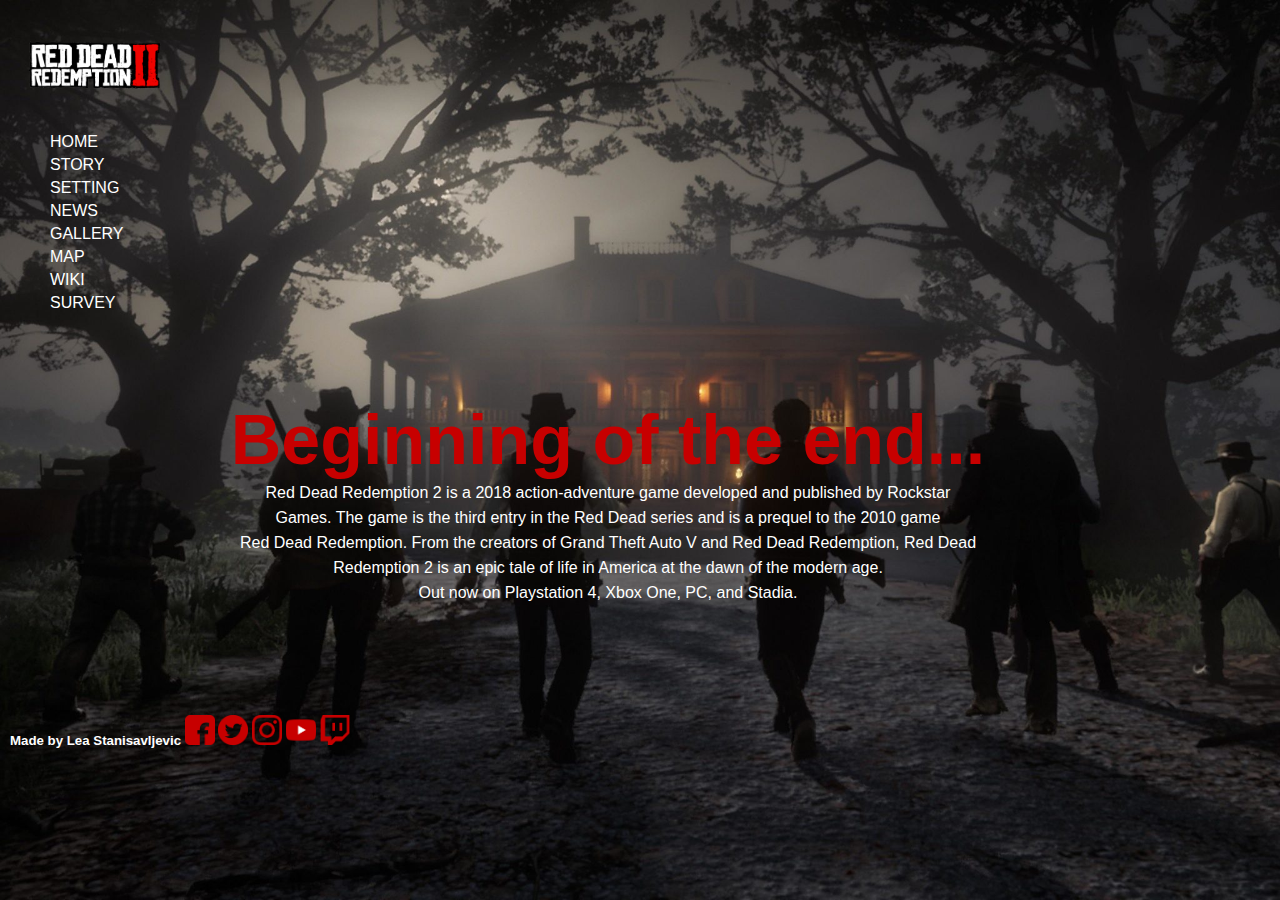
<file: index.html>
<!DOCTYPE html>
<html lang="en">
<head>
    <meta charset="UTF-8">
    <meta http-equiv="X-UA-Compatible" content="IE=edge">
    <meta name="viewport" content="width=device-width, initial-scale=1.0">
    <title>Red Dead Redemption 2 (index)</title>
    <link rel="stylesheet" href="style.css">
    <link rel="icon" type="image/x-icon" href="round-logo.png">
</head>
<body>
    <nav class="sidebar">
        <img src="long-logo.png" class="logo">

    <div class="navbar">
           <ul>
                <li> <a href="index.html"> Home </a> </li>
                <li> <a href="story.html"> Story </a> </li>
                <li> <a href="setting.html"> Setting </a> </li>
                <li> <a href="news.html"> News </a> </li>
                <li> <a href="gallery.html"> Gallery </a> </li>
                <li> <a href="https://rdr2map.com/"> Map </a> </li>
                <li> <a href="https://reddead.fandom.com/wiki/Red_Dead_Redemption_2#:~:text=Red%20Dead%20Redemption%202%20%28stylized%20as%20Red%20Dead,One%20and%20on%20November%205th%2C%202019%20for%20PC."> Wiki </a> </li>
                <li> <a href="survey.html"> Survey </a> </li>
        </ul>
    </nav>
    </div>

      <div class="content">
        <h2>
            Beginning of the end...
        </h2>
    
        <p>
            Red Dead Redemption 2 is a 2018 action-adventure game developed and published by Rockstar <br>
            Games. The game is the third entry in the Red Dead series and is a prequel to the 2010 game <br>
            Red Dead Redemption. From the creators of Grand Theft Auto V and Red Dead Redemption, Red Dead <br>
            Redemption 2 is an epic tale of life in America at the dawn of the modern age. <br>
            Out now on Playstation 4, Xbox One, PC, and Stadia.
        </p>

      </div>
</body>
<footer>
    <h5>
        Made by Lea Stanisavljevic
        <a href="https://www.facebook.com/rockstargames">
          <img src="facebook.png" class="social"></a>
  
        <a href="https://twitter.com/rockstargames">
          <img src="twitter.png" class="social"></a>
  
        <a href="https://www.instagram.com/rockstargames/">
          <img src="instagram.png" class="social"></a>
  
        <a href="https://www.youtube.com/rockstargames">
          <img src="youtube.png" class="social"></a>
  
        <a href="https://www.twitch.tv/rockstargames">
          <img src="twitch.png" class="social"></a>
          
    </h5>
  </footer>
</html>
</file>
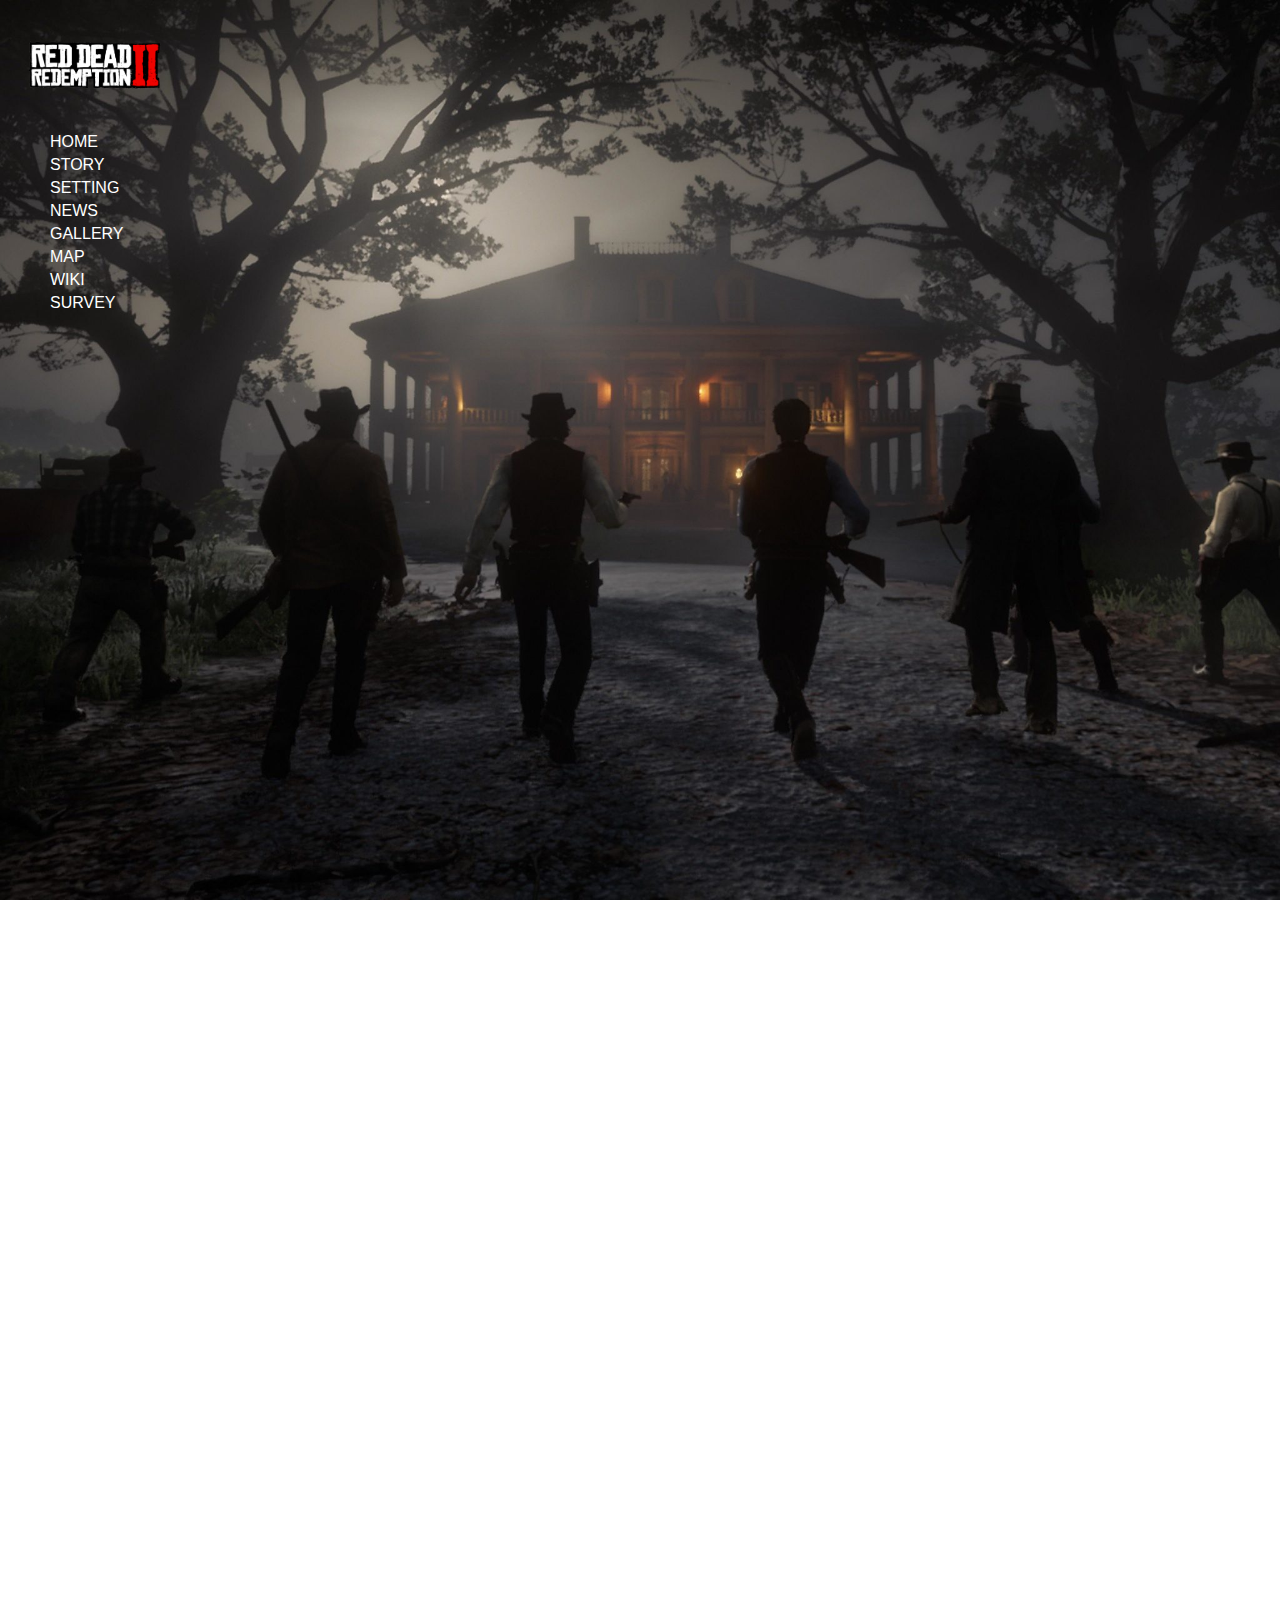
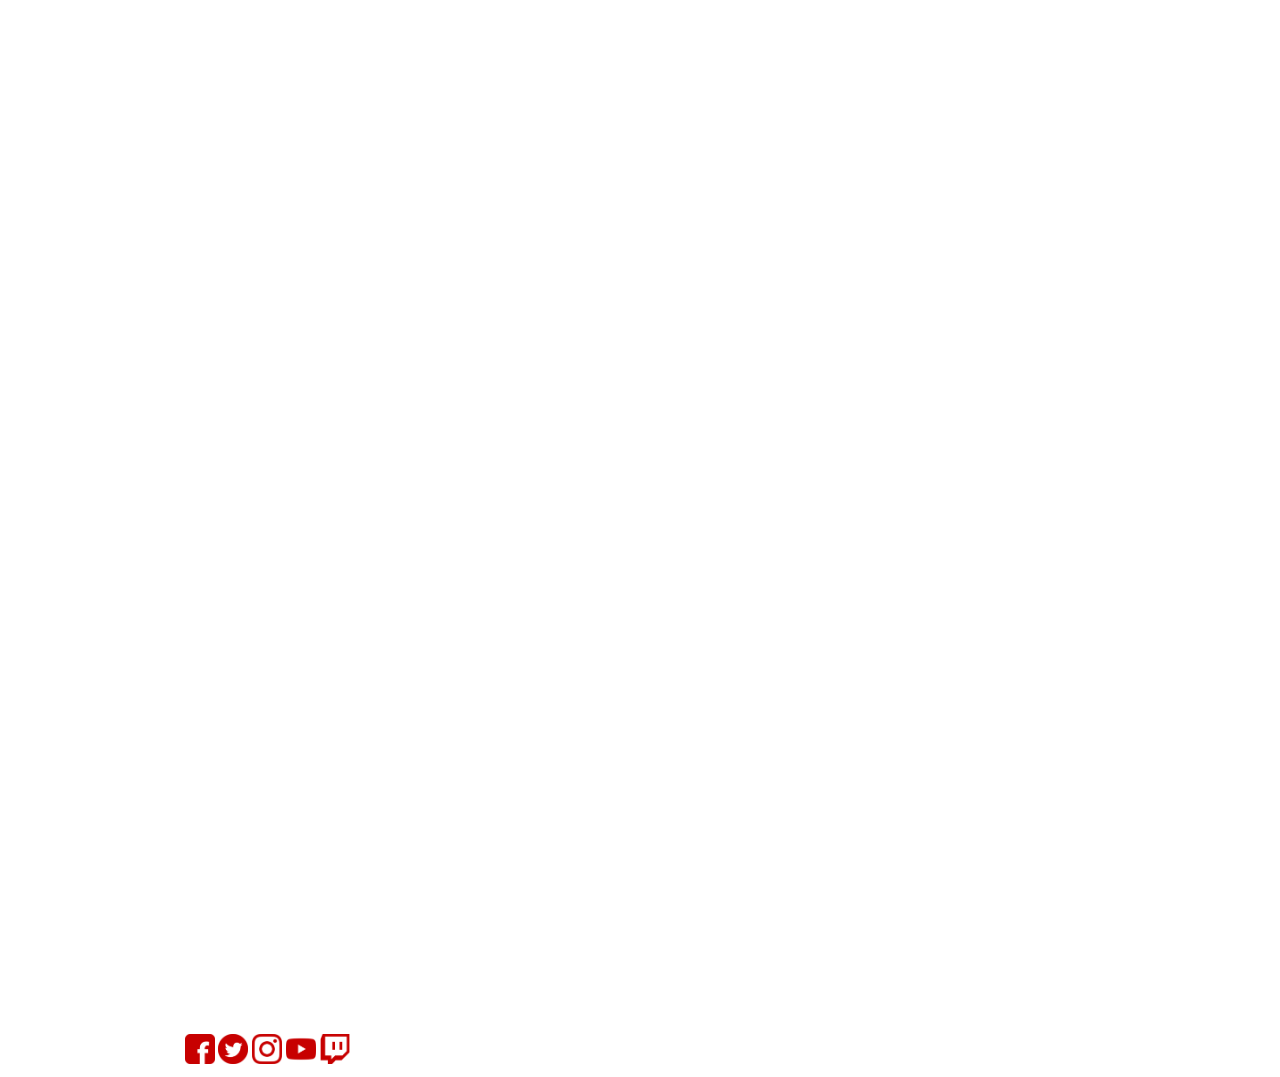
<file: gallery.html>
<!DOCTYPE html>
<html lang="en">
<head>
    <meta charset="UTF-8">
    <meta http-equiv="X-UA-Compatible" content="IE=edge">
    <meta name="viewport" content="width=device-width, initial-scale=1.0">
    <title>Red Dead Redemption 2 (gallery)</title>
    <link rel="stylesheet" href="style.css">
    <link rel="icon" type="image/x-icon" href="round-logo.png">
</head>
<body>
    <nav class="sidebar">
        <img src="long-logo.png" class="logo">

    <div class="navbar">
           <ul>
                <li> <a href="index.html"> Home </a> </li>
                <li> <a href="story.html"> Story </a> </li>
                <li> <a href="setting.html"> Setting </a> </li>
                <li> <a href="news.html"> News </a> </li>
                <li> <a href="gallery.html"> Gallery </a> </li>
                <li> <a href="https://rdr2map.com/"> Map </a> </li>
                <li> <a href="https://reddead.fandom.com/wiki/Red_Dead_Redemption_2#:~:text=Red%20Dead%20Redemption%202%20%28stylized%20as%20Red%20Dead,One%20and%20on%20November%205th%2C%202019%20for%20PC."> Wiki </a> </li>
                <li> <a href="survey.html"> Survey </a> </li>
        </ul>
    </nav>
    </div>

    <div class="content3">
        <iframe width="500" height="350" src="https://www.youtube.com/embed/gmA6MrX81z4?list=PL-r1a4Mhgtx9Z50gWmiVh0DbndENgo0eP" title="YouTube video player" frameborder="0" allow="accelerometer; autoplay; clipboard-write; encrypted-media; gyroscope; picture-in-picture" allowfullscreen></iframe>

        <iframe width="500" height="350" src="https://www.youtube.com/embed/F63h3v9QV7w?list=PL-r1a4Mhgtx9Z50gWmiVh0DbndENgo0eP" title="YouTube video player" frameborder="0" allow="accelerometer; autoplay; clipboard-write; encrypted-media; gyroscope; picture-in-picture" allowfullscreen></iframe>

        <iframe width="500" height="350" src="https://www.youtube.com/embed/eaW0tYpxyp0?list=PL-r1a4Mhgtx9Z50gWmiVh0DbndENgo0eP" title="YouTube video player" frameborder="0" allow="accelerometer; autoplay; clipboard-write; encrypted-media; gyroscope; picture-in-picture" allowfullscreen></iframe>

        <iframe width="500" height="350" src="https://www.youtube.com/embed/Dw_oH5oiUSE?list=PL-r1a4Mhgtx9Z50gWmiVh0DbndENgo0eP" title="YouTube video player" frameborder="0" allow="accelerometer; autoplay; clipboard-write; encrypted-media; gyroscope; picture-in-picture" allowfullscreen></iframe>

        <iframe width="500" height="350" src="https://www.youtube.com/embed/lb-tlY6ytk8?list=PL-r1a4Mhgtx9Z50gWmiVh0DbndENgo0eP" title="YouTube video player" frameborder="0" allow="accelerometer; autoplay; clipboard-write; encrypted-media; gyroscope; picture-in-picture" allowfullscreen></iframe>

        <iframe width="500" height="350" src="https://www.youtube.com/embed/HVRzx17WHVk?list=PL-r1a4Mhgtx9Z50gWmiVh0DbndENgo0eP" title="YouTube video player" frameborder="0" allow="accelerometer; autoplay; clipboard-write; encrypted-media; gyroscope; picture-in-picture" allowfullscreen></iframe>
    </div>

</body>
<footer>
    <h5>
        Made by Lea Stanisavljevic
        <a href="https://www.facebook.com/rockstargames">
          <img src="facebook.png" class="social"></a>
  
        <a href="https://twitter.com/rockstargames">
          <img src="twitter.png" class="social"></a>
  
        <a href="https://www.instagram.com/rockstargames/">
          <img src="instagram.png" class="social"></a>
  
        <a href="https://www.youtube.com/rockstargames">
          <img src="youtube.png" class="social"></a>
  
        <a href="https://www.twitch.tv/rockstargames">
          <img src="twitch.png" class="social"></a>
          
    </h5>
  </footer>
</html>
</file>
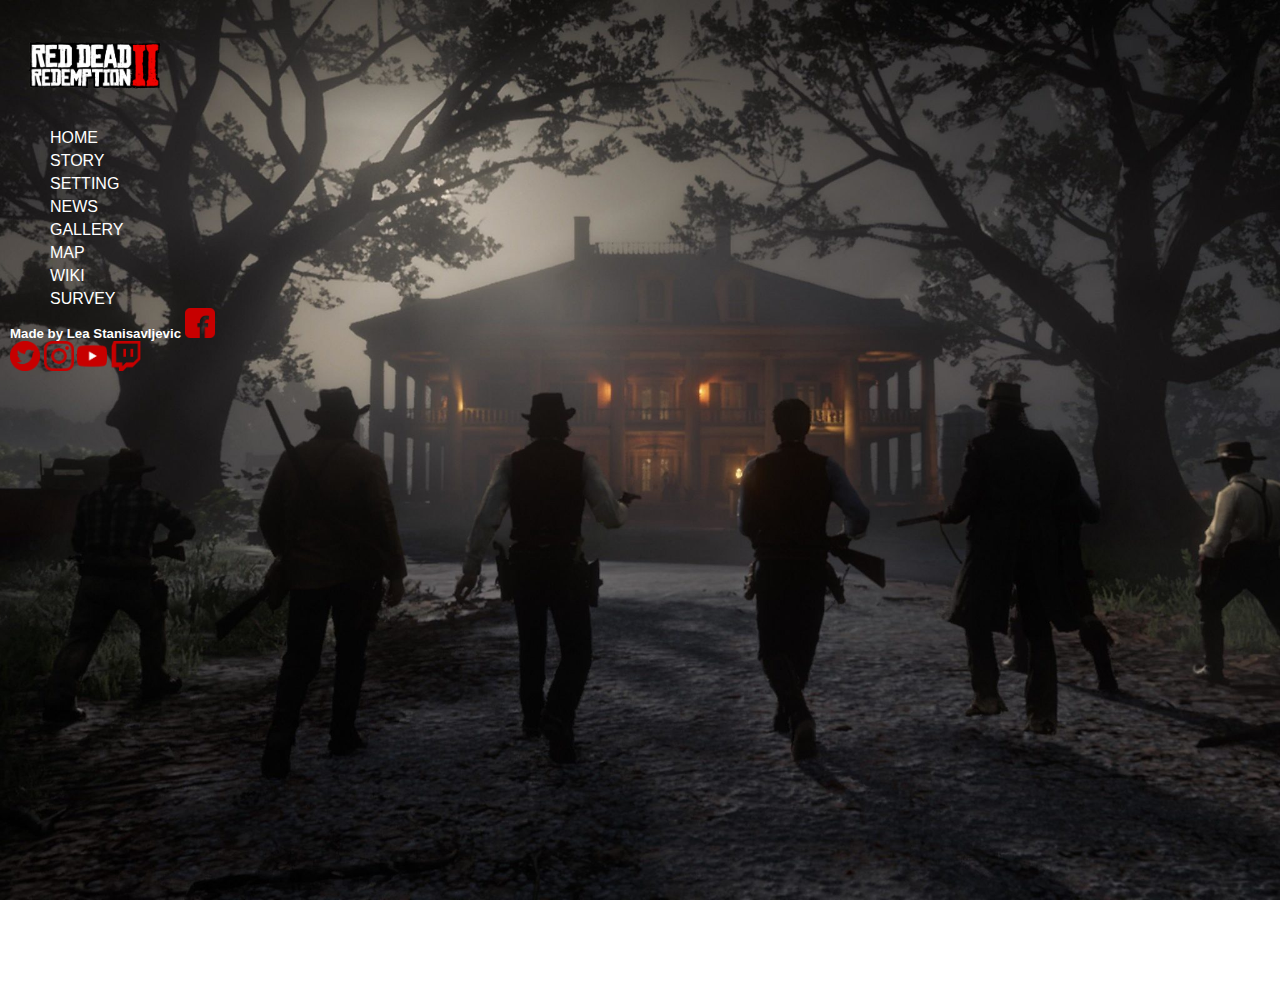
<file: map.html>
<html>
<!DOCTYPE html>
<html lang="en">
<head>
    <meta charset="UTF-8">
    <meta http-equiv="X-UA-Compatible" content="IE=edge">
    <meta name="viewport" content="width=device-width, initial-scale=1.0">
    <title>Red Dead Redemption 2 (map)</title>
    <link rel="stylesheet" href="style.css">
    <link rel="icon" type="image/x-icon" href="round-logo.png">
</head>
<body>
    <img src="long-logo.png" class="logo">

    <div class="sidebar">
        <div class="navbar">
           
            <ul>
                <li> <a href="index.html"> Home </a> </li>
                <li> <a href="story.html"> Story </a> </li>
                <li> <a href="setting.html"> Setting </a> </li>
                <li> <a href="news.html"> News </a> </li>
                <li> <a href="gallery.html"> Gallery </a> </li>
                <li> <a href="https://rdr2map.com/"> Map </a> </li>
                <li> <a href="https://reddead.fandom.com/wiki/Red_Dead_Redemption_2#:~:text=Red%20Dead%20Redemption%202%20%28stylized%20as%20Red%20Dead,One%20and%20on%20November%205th%2C%202019%20for%20PC."> Wiki </a> </li>
                <li> <a href="survey.html"> Survey </a> </li>
        </ul>

      </div>
</body>
<footer>
    <h5>
        Made by Lea Stanisavljevic
        <a href="https://www.facebook.com/rockstargames">
          <img src="facebook.png" class="social"></a>
  
        <a href="https://twitter.com/rockstargames">
          <img src="twitter.png" class="social"></a>
  
        <a href="https://www.instagram.com/rockstargames/">
          <img src="instagram.png" class="social"></a>
  
        <a href="https://www.youtube.com/rockstargames">
          <img src="youtube.png" class="social"></a>
  
        <a href="https://www.twitch.tv/rockstargames">
          <img src="twitch.png" class="social"></a>
          
    </h5>
  </footer>
</html>
</file>
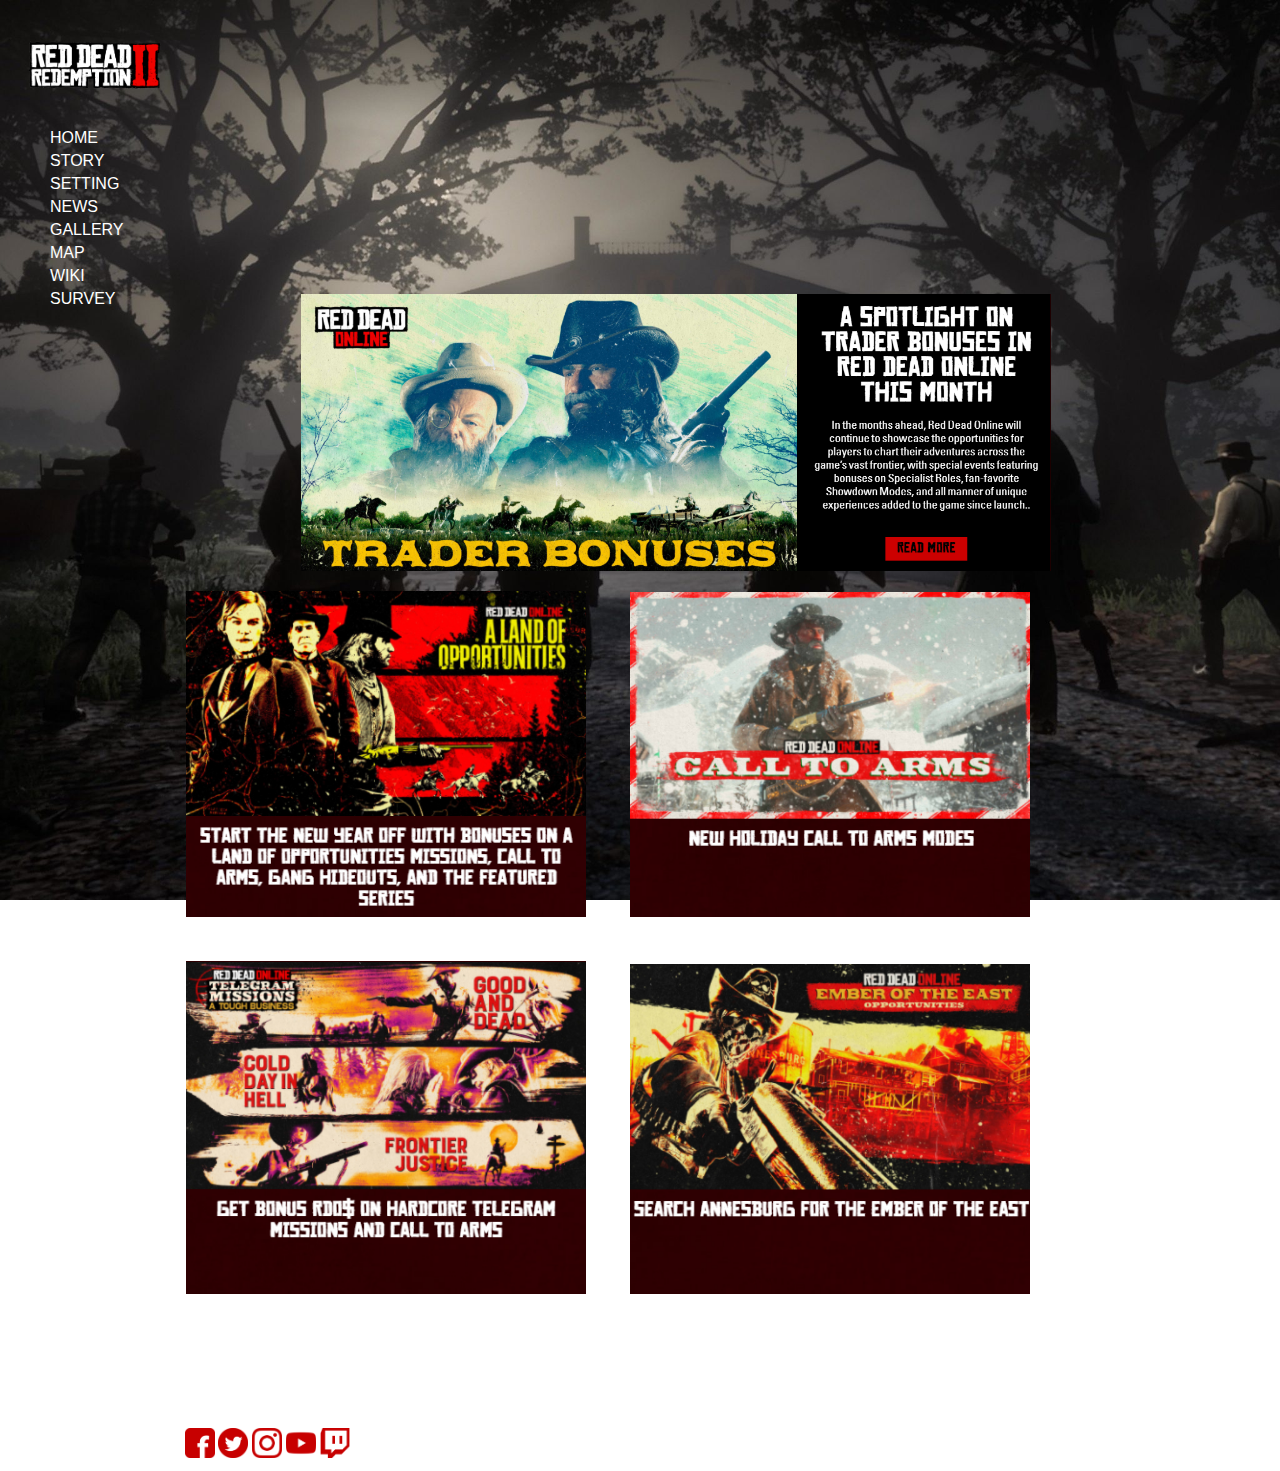
<file: news.html>
<html>
<!DOCTYPE html>
<html lang="en">
<head>
    <meta charset="UTF-8">
    <meta http-equiv="X-UA-Compatible" content="IE=edge">
    <meta name="viewport" content="width=device-width, initial-scale=1.0">
    <title>Red Dead Redemption 2 (news)</title>
    <link rel="stylesheet" href="style.css">
    <link rel="icon" type="image/x-icon" href="round-logo.png">
</head>
<body>
    <img src="long-logo.png" class="logo">

    <div class="sidebar">
        <div class="navbar">
           
            <ul>
                <li> <a href="index.html"> Home </a> </li>
                <li> <a href="story.html"> Story </a> </li>
                <li> <a href="setting.html"> Setting </a> </li>
                <li> <a href="news.html"> News </a> </li>
                <li> <a href="gallery.html"> Gallery </a> </li>
                <li> <a href="https://rdr2map.com/"> Map </a> </li>
                <li> <a href="https://reddead.fandom.com/wiki/Red_Dead_Redemption_2#:~:text=Red%20Dead%20Redemption%202%20%28stylized%20as%20Red%20Dead,One%20and%20on%20November%205th%2C%202019%20for%20PC."> Wiki </a> </li>
                <li> <a href="survey.html"> Survey </a> </li>
        </ul>

      </div>

    </div>
    
      <div class="content1">
        <a href="https://www.rockstargames.com/newswire/article/9k93k972a998a2/a-spotlight-on-trader-bonuses-in-red-dead-online-this-month?redirect_lang=en_us">
        <img src="news1.PNG" class="news1"></a>

        <a href="https://www.rockstargames.com/newswire/article/o3a345a87o78a2/start-the-new-year-off-with-bonuses-on-a-land-of-opportunities-mission?redirect_lang=en_us">
        <img src="news2.PNG" class="news2"></a>
        
        <a href="https://www.rockstargames.com/newswire/article/ak755k27792974/new-holiday-call-to-arms-modes?redirect_lang=en_us">
        <img src="news3.PNG" class="news3"></a>

        <a href="https://www.rockstargames.com/newswire/article/ak72k11ao17k23/get-bonus-rdo-on-hardcore-telegram-missions-and-call-to-arms?redirect_lang=en_us">
        <img src="news4.PNG" class="news4"></a>

        <a href="https://www.rockstargames.com/newswire/article/4k48kk9775kkak/search-annesburg-for-the-ember-of-the-east?redirect_lang=en_us">
        <img src="news5.PNG" class="news5"></a>

    </div>
</body>
<footer>
  <h5>
      Made by Lea Stanisavljevic
      <a href="https://www.facebook.com/rockstargames">
        <img src="facebook.png" class="social"></a>

      <a href="https://twitter.com/rockstargames">
        <img src="twitter.png" class="social"></a>

      <a href="https://www.instagram.com/rockstargames/">
        <img src="instagram.png" class="social"></a>

      <a href="https://www.youtube.com/rockstargames">
        <img src="youtube.png" class="social"></a>

      <a href="https://www.twitch.tv/rockstargames">
        <img src="twitch.png" class="social"></a>
        
  </h5>
</footer>
</html>
</file>
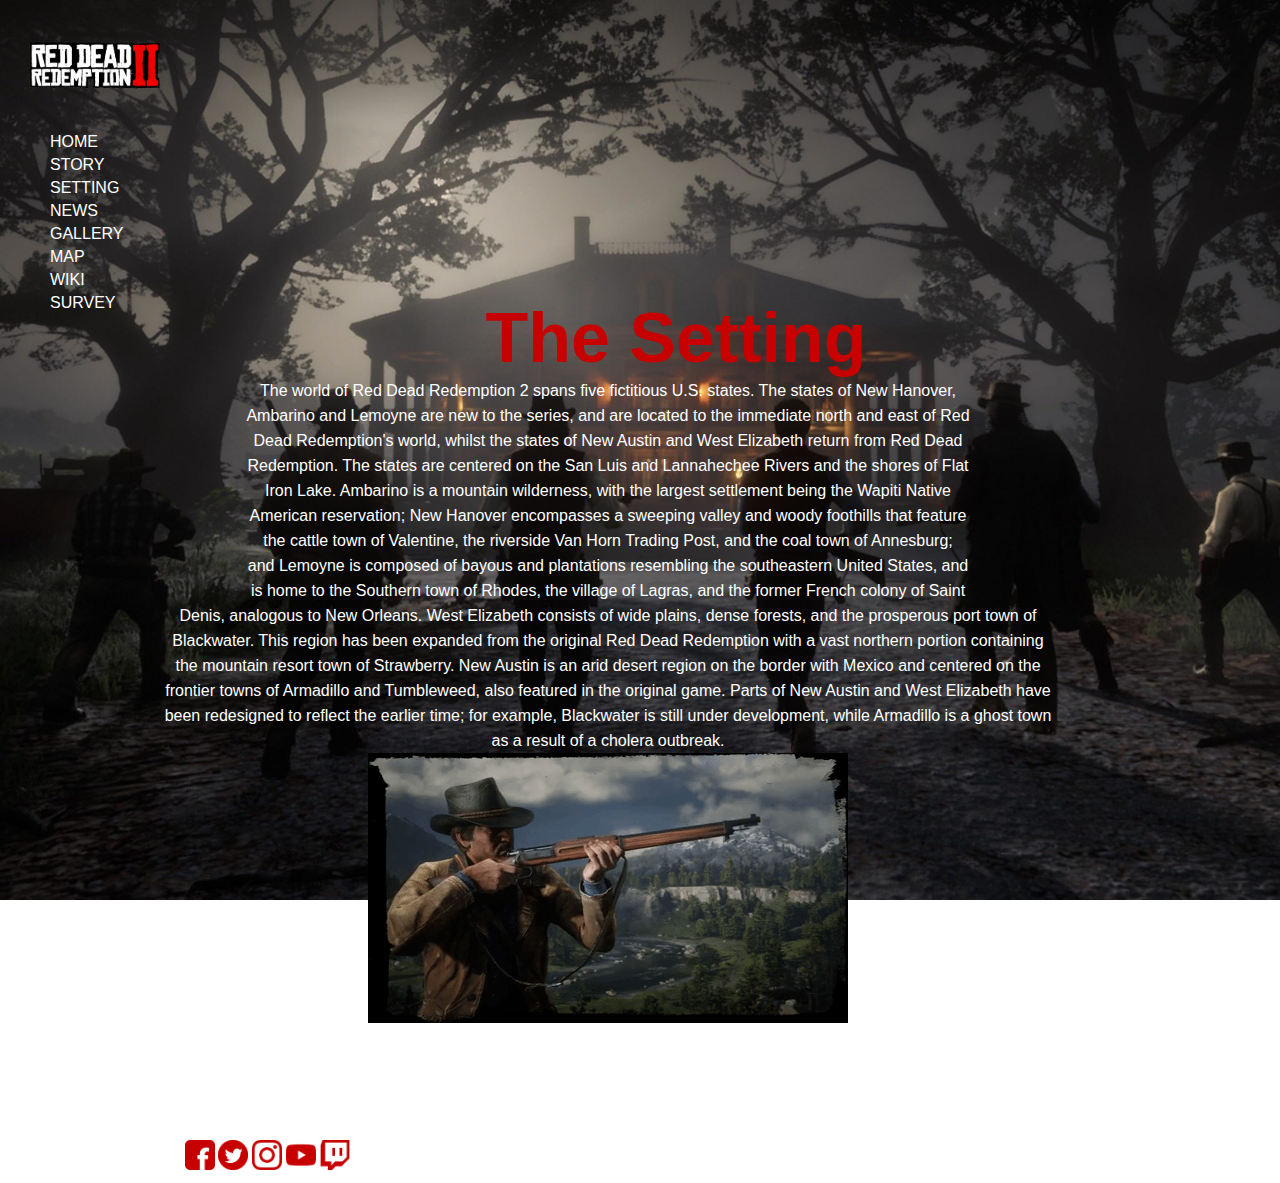
<file: setting.html>
<!DOCTYPE html>
<html lang="en">
<head>
    <meta charset="UTF-8">
    <meta http-equiv="X-UA-Compatible" content="IE=edge">
    <meta name="viewport" content="width=device-width, initial-scale=1.0">
    <title>Red Dead Redemption 2 (setting)</title>
    <link rel="stylesheet" href="style.css">
    <link rel="icon" type="image/x-icon" href="round-logo.png">
</head>
<body>
    <img src="long-logo.png" class="logo">

    <div class="sidebar">
        <div class="navbar">
           <ul>
                <li> <a href="index.html"> Home </a> </li>
                <li> <a href="story.html"> Story </a> </li>
                <li> <a href="setting.html"> Setting </a> </li>
                <li> <a href="news.html"> News </a> </li>
                <li> <a href="gallery.html"> Gallery </a> </li>
                <li> <a href="https://rdr2map.com/"> Map </a> </li>
                <li> <a href="https://reddead.fandom.com/wiki/Red_Dead_Redemption_2#:~:text=Red%20Dead%20Redemption%202%20%28stylized%20as%20Red%20Dead,One%20and%20on%20November%205th%2C%202019%20for%20PC."> Wiki </a> </li>
                <li> <a href="survey.html"> Survey </a> </li>
            </ul>
      </div>
    </div>

<div class="content2">   
    <h2>
        The Setting
    </h2>

    <p>
        The world of Red Dead Redemption 2 spans five fictitious U.S. states. The states of New Hanover, <br>
        Ambarino and Lemoyne are new to the series, and are located to the immediate north and east of Red <br>
        Dead Redemption's world, whilst the states of New Austin and West Elizabeth return from Red Dead <br>
        Redemption. The states are centered on the San Luis and Lannahechee Rivers and the shores of Flat <br> 
        Iron Lake. Ambarino is a mountain wilderness, with the largest settlement being the Wapiti Native <br>
        American reservation; New Hanover encompasses a sweeping valley and woody foothills that feature <br> 
        the cattle town of Valentine, the riverside Van Horn Trading Post, and the coal town of Annesburg; <br>
        and Lemoyne is composed of bayous and plantations resembling the southeastern United States, and <br>
        is home to the Southern town of Rhodes, the village of Lagras, and the former French colony of Saint <br>
        Denis, analogous to New Orleans. West Elizabeth consists of wide plains,
        dense forests, and the prosperous port town of Blackwater. This region has been expanded 
        from the original Red Dead Redemption with a vast northern portion containing 
        the mountain resort town of Strawberry. New Austin is an arid desert region on the border with Mexico and 
        centered on the frontier towns of Armadillo and Tumbleweed, also featured in the original game. Parts of 
        New Austin and West Elizabeth have been redesigned to reflect the earlier time; for example, Blackwater is 
        still under development, while Armadillo is a ghost town as a result of a cholera outbreak. 
    <p><img src="arthur-rdr2.gif"></p>
    </p>
</div>
</body>
<footer>
    <h5>
        Made by Lea Stanisavljevic
        <a href="https://www.facebook.com/rockstargames">
          <img src="facebook.png" class="social"></a>
  
        <a href="https://twitter.com/rockstargames">
          <img src="twitter.png" class="social"></a>
  
        <a href="https://www.instagram.com/rockstargames/">
          <img src="instagram.png" class="social"></a>
  
        <a href="https://www.youtube.com/rockstargames">
          <img src="youtube.png" class="social"></a>
  
        <a href="https://www.twitch.tv/rockstargames">
          <img src="twitch.png" class="social"></a>
          
    </h5>
  </footer>
</html>
</file>
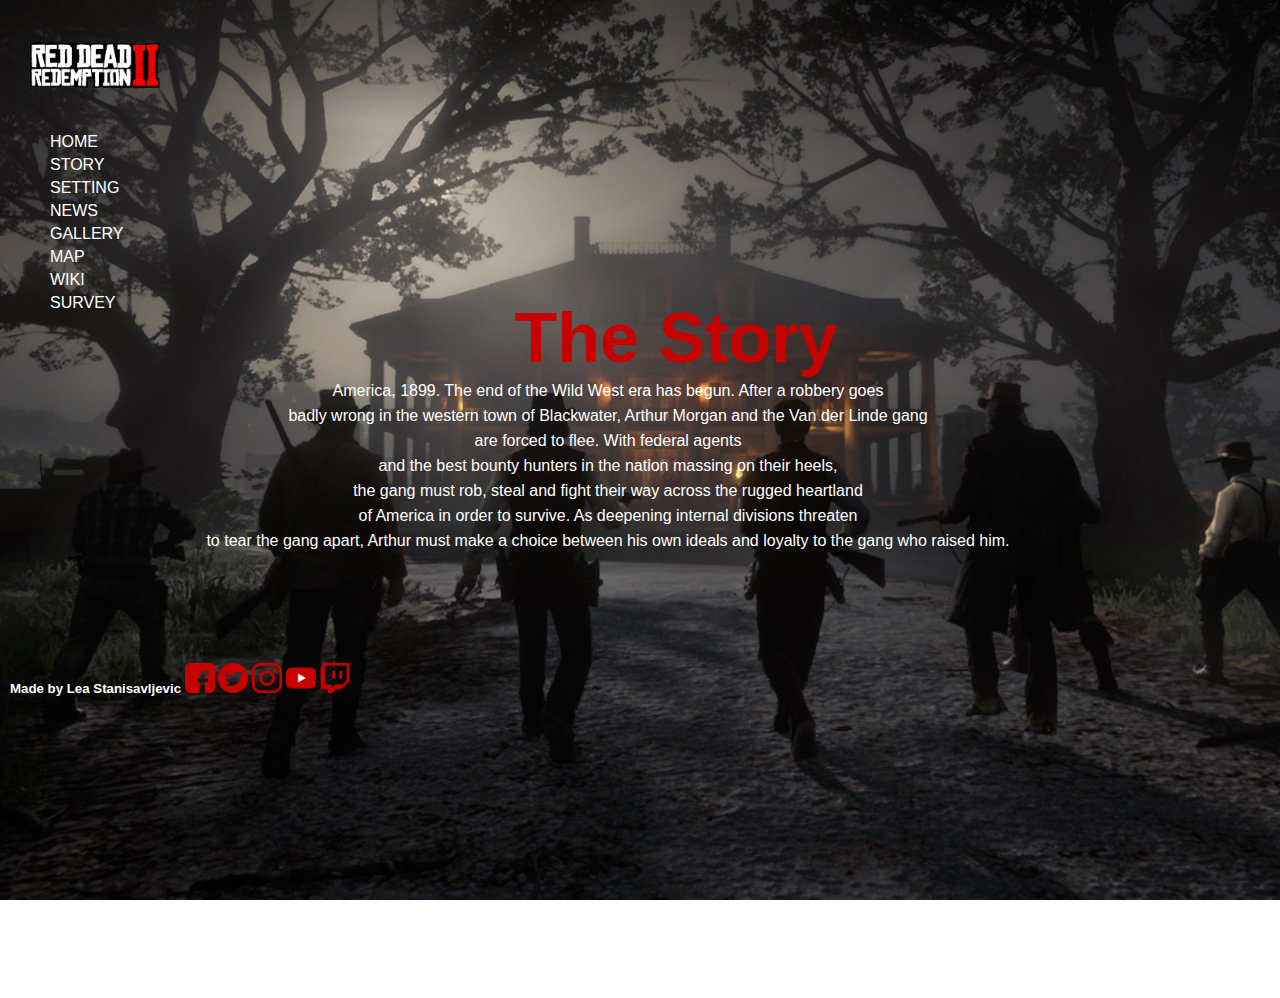
<file: story.html>
<!DOCTYPE html>
<html lang="en">
<head>
    <meta charset="UTF-8">
    <meta http-equiv="X-UA-Compatible" content="IE=edge">
    <meta name="viewport" content="width=device-width, initial-scale=1.0">
    <title>Red Dead Redemption 2 (story)</title>
    <link rel="stylesheet" href="style.css">
    <link rel="icon" type="image/x-icon" href="round-logo.png">
</head>
<body>
    <img src="long-logo.png" class="logo">

    <div class="sidebar">
        <div class="navbar">
           
            <ul>
                <li> <a href="index.html"> Home </a> </li>
                <li> <a href="story.html"> Story </a> </li>
                <li> <a href="setting.html"> Setting </a> </li>
                <li> <a href="news.html"> News </a> </li>
                <li> <a href="gallery.html"> Gallery </a> </li>
                <li> <a href="https://rdr2map.com/"> Map </a> </li>
                <li> <a href="https://reddead.fandom.com/wiki/Red_Dead_Redemption_2#:~:text=Red%20Dead%20Redemption%202%20%28stylized%20as%20Red%20Dead,One%20and%20on%20November%205th%2C%202019%20for%20PC."> Wiki </a> </li>
                <li> <a href="survey.html"> Survey </a> </li>
        </ul>

      </div>

    </div>
    
      <div class="content1">
        <h2>
            The Story
        </h2>
    
        <p>
            America, 1899. The end of the Wild West era has begun. After a robbery goes <br>
            badly wrong in the western town of Blackwater, Arthur Morgan and the Van der Linde gang <br>
             are forced to flee. With federal agents <br>
            and the best bounty hunters in the nation massing on their heels, <br>
            the gang must rob, steal and fight their way across the rugged heartland <br>
            of America in order to survive. As deepening internal divisions threaten <br>
            to tear the gang apart, Arthur must make a choice between his own ideals and loyalty to the 
            gang who raised him. 
        </p>

    </div>
</body>
<footer>
    <h5>
        Made by Lea Stanisavljevic
        <a href="https://www.facebook.com/rockstargames">
          <img src="facebook.png" class="social"></a>
  
        <a href="https://twitter.com/rockstargames">
          <img src="twitter.png" class="social"></a>
  
        <a href="https://www.instagram.com/rockstargames/">
          <img src="instagram.png" class="social"></a>
  
        <a href="https://www.youtube.com/rockstargames">
          <img src="youtube.png" class="social"></a>
  
        <a href="https://www.twitch.tv/rockstargames">
          <img src="twitch.png" class="social"></a>
          
    </h5>
  </footer>
</html>
</file>
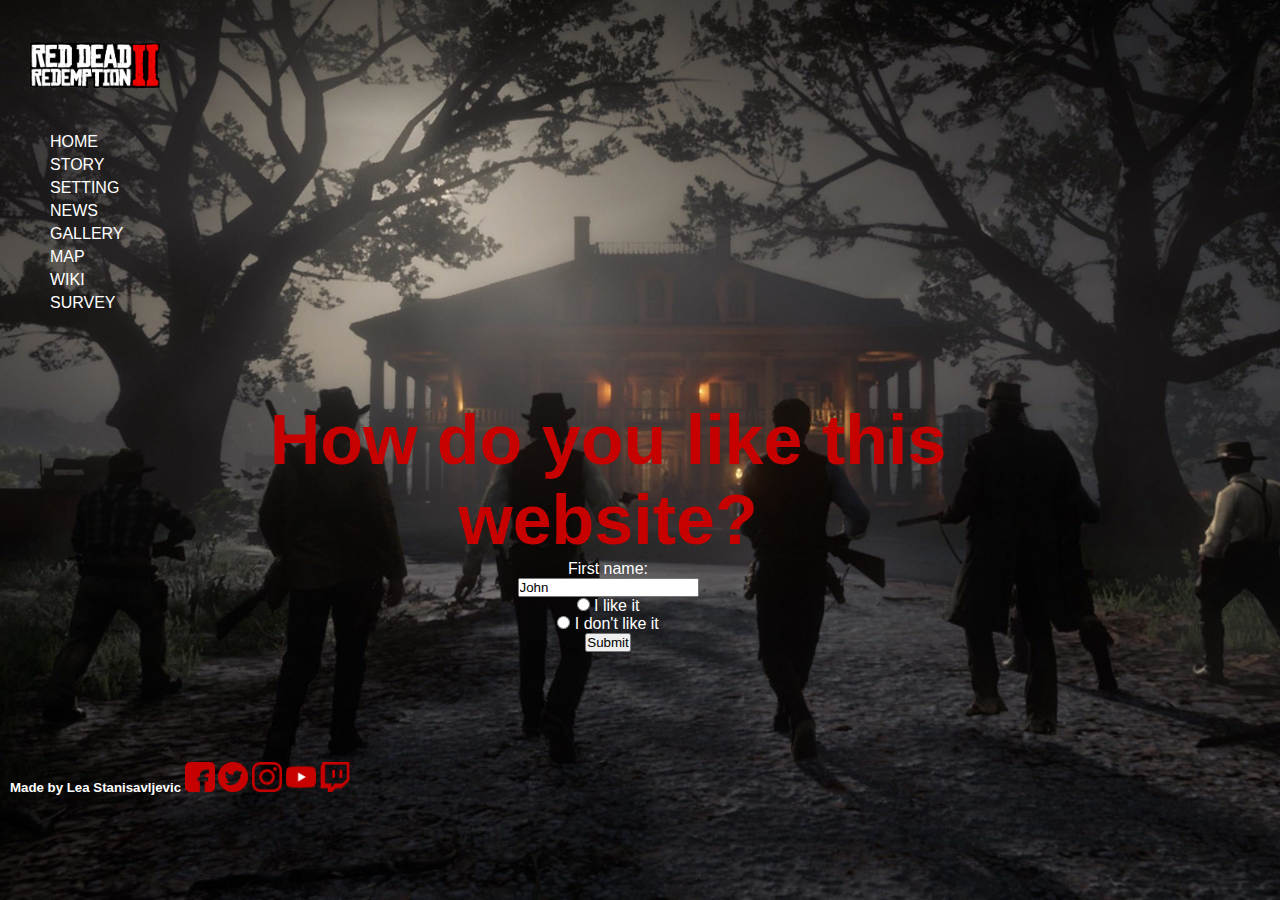
<file: survey.html>
<!DOCTYPE html>
<html lang="en">
<head>
    <meta charset="UTF-8">
    <meta http-equiv="X-UA-Compatible" content="IE=edge">
    <meta name="viewport" content="width=device-width, initial-scale=1.0">
    <title>Red Dead Redemption 2 (survey)</title>
    <link rel="stylesheet" href="style.css">
    <link rel="icon" type="image/x-icon" href="round-logo.png">
</head>
<body>
    <nav class="sidebar">
        <img src="long-logo.png" class="logo">

    <div class="navbar">
           <ul>
                <li> <a href="index.html"> Home </a> </li>
                <li> <a href="story.html"> Story </a> </li>
                <li> <a href="setting.html"> Setting </a> </li>
                <li> <a href="news.html"> News </a> </li>
                <li> <a href="gallery.html"> Gallery </a> </li>
                <li> <a href="https://rdr2map.com/"> Map </a> </li>
                <li> <a href="https://reddead.fandom.com/wiki/Red_Dead_Redemption_2#:~:text=Red%20Dead%20Redemption%202%20%28stylized%20as%20Red%20Dead,One%20and%20on%20November%205th%2C%202019%20for%20PC."> Wiki </a> </li>
                <li> <a href="survey.html"> Survey </a> </li>
        </ul>
    </nav>
    </div>
    <div class="content4">
        <h2>How do you like this website?</h2>
        <form action="/action_page.php">
            <label for="fname">First name:</label><br>
            <input type="text" id="fname" name="fname" value="John"><br>
            <input type="radio" id="html" name="fav_language" value="HTML">
            <label for="html">I like it</label><br>
            <input type="radio" id="html" name="fav_language" value="HTML">
            <label for="html">I don't like it</label><br>
            <input type="submit" value="Submit">
        </form>
    </div>

</body>
<footer>
    <h5>
        Made by Lea Stanisavljevic
        <a href="https://www.facebook.com/rockstargames">
          <img src="facebook.png" class="social"></a>
  
        <a href="https://twitter.com/rockstargames">
          <img src="twitter.png" class="social"></a>
  
        <a href="https://www.instagram.com/rockstargames/">
          <img src="instagram.png" class="social"></a>
  
        <a href="https://www.youtube.com/rockstargames">
          <img src="youtube.png" class="social"></a>
  
        <a href="https://www.twitch.tv/rockstargames">
          <img src="twitch.png" class="social"></a>
          
    </h5>
  </footer>
</html>
</file>
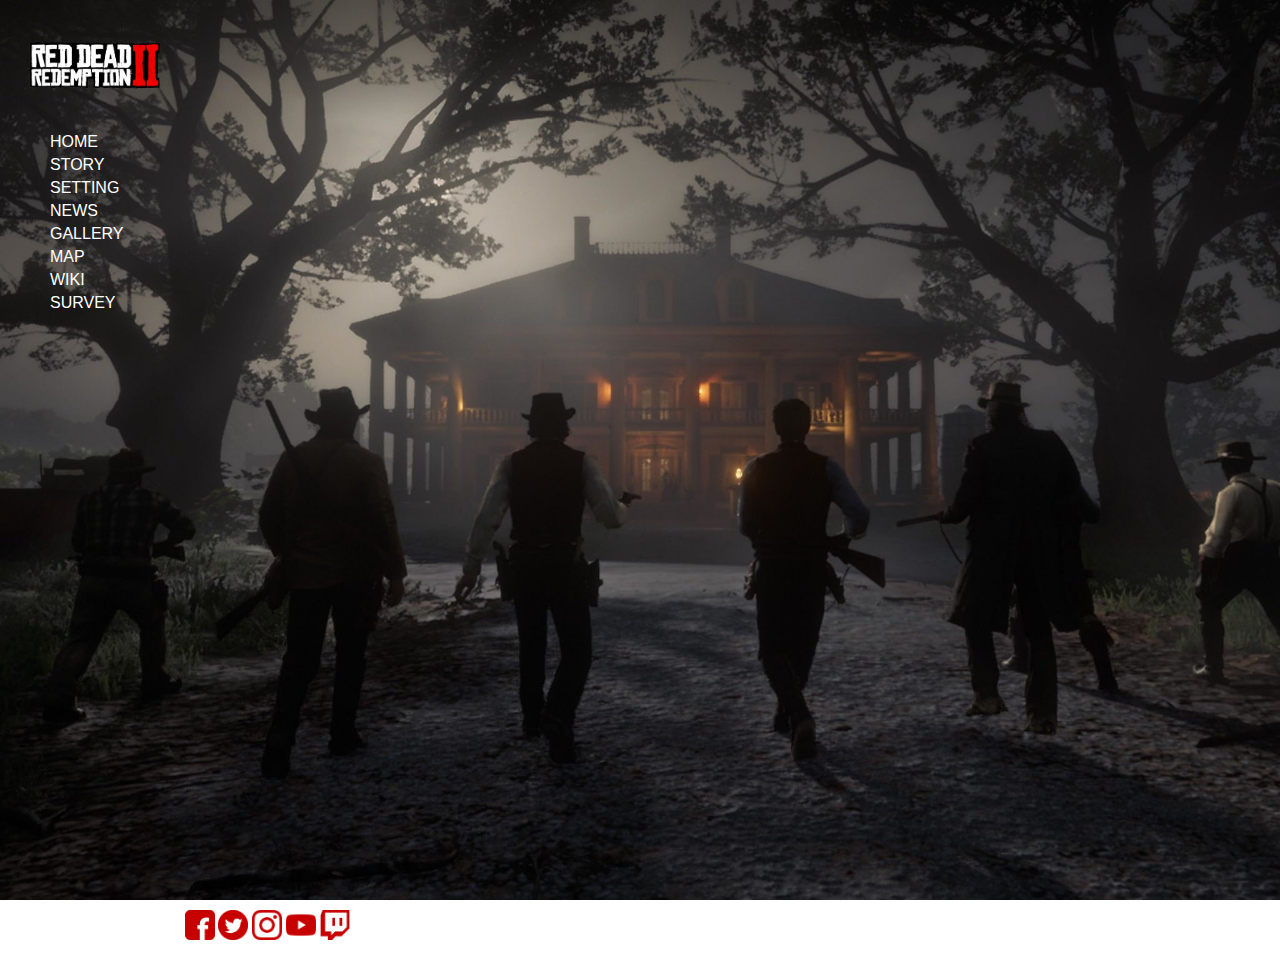
<file: wiki.html>
<!DOCTYPE html>
<html lang="en">
<head>
    <meta charset="UTF-8">
    <meta http-equiv="X-UA-Compatible" content="IE=edge">
    <meta name="viewport" content="width=device-width, initial-scale=1.0">
    <title>Red Dead Redemption 2 (wiki)</title>
    <link rel="stylesheet" href="style.css">
    <link rel="icon" type="image/x-icon" href="round-logo.png">
</head>
<body>
    <nav class="sidebar">
        <img src="long-logo.png" class="logo">

    <div class="navbar">
           <ul>
                <li> <a href="index.html"> Home </a> </li>
                <li> <a href="story.html"> Story </a> </li>
                <li> <a href="setting.html"> Setting </a> </li>
                <li> <a href="news.html"> News </a> </li>
                <li> <a href="gallery.html"> Gallery </a> </li>
                <li> <a href="https://rdr2map.com/"> Map </a> </li>
                <li> <a href="https://reddead.fandom.com/wiki/Red_Dead_Redemption_2#:~:text=Red%20Dead%20Redemption%202%20%28stylized%20as%20Red%20Dead,One%20and%20on%20November%205th%2C%202019%20for%20PC."> Wiki </a> </li>
                <li> <a href="survey.html"> Survey </a> </li>
        </ul>
    </nav>
    </div>
</body>
<footer>
    <h5>
        Made by Lea Stanisavljevic
        <a href="https://www.facebook.com/rockstargames">
          <img src="facebook.png" class="social"></a>
  
        <a href="https://twitter.com/rockstargames">
          <img src="twitter.png" class="social"></a>
  
        <a href="https://www.instagram.com/rockstargames/">
          <img src="instagram.png" class="social"></a>
  
        <a href="https://www.youtube.com/rockstargames">
          <img src="youtube.png" class="social"></a>
  
        <a href="https://www.twitch.tv/rockstargames">
          <img src="twitch.png" class="social"></a>
          
    </h5>
  </footer>
</html>
</file>
<file: style.css>
* {
  margin: 0;
  padding: 0;
  font-family: sans-serif;
}

body {
  background-image: url('background.jpg');
  background-repeat: no-repeat;
  background-attachment: fixed;
  background-size: cover;
  background-position: center;
  color: rgb(255,255,255);
  
}

h1 {
  text-align: center;
}

p {
  font-family:'Lucida Sans', 'Lucida Sans Regular', 'Lucida Grande', 'Lucida Sans Unicode', Geneva, Verdana, sans-serif;
}

.sidebar {
  width: 20%;
  background-image: linear-gradient(rgba(0,0,0,0.75), rgbs(0,0,0,0.75)), url(background.jpg);
  height: 100vh;
  background-size: cover;
  background-position: center;
  
}

.navbar {
  float: left;
  width: 100%;
  margin-left: 40px;
  display: flex;
  align-items: center;
  justify-content: space-between;
  margin-top: 30px;
}

.logo {
  margin-top: 35px;
  margin-left: 20px;
  width: 150px;
  cursor: pointer;
}

.navbar ul li {
list-style: none;
margin: 0px 10px;
justify-content: space-between;
padding-top: 5px;
position: relative;
}

.navbar ul li a {
  text-decoration: none;
  color: #fff;
  text-transform: uppercase;
}

.navbar ul li:hover::after {
  width: 100%;
}

.content {
  margin-left: 160px;
  position: center;
  text-align: center;
  color: #fff;
  width: 70%;
  margin-top: -500px;
  margin-bottom: 100px;
  margin-right: 170px;
}

.content h2 {
  font-size: 70px;
  color: rgb(199, 0, 0);
}

.content p {
  font-weight: 100;
  line-height: 25px;
}

.content1 {
  margin-left: 160px;
  position: center;
  text-align: center;
  color: #fff;
  width: 70%;
  margin-top: -700px;
  margin-bottom: 100px;
  margin-right: 170px;
}

.content1 h2 {
  font-size: 70px;
  color: rgb(199, 0, 0);
}

.content1 p {
  font-weight: 100;
  line-height: 25px;
}

.content2 {
  margin-left: 160px;
  position: center;
  text-align: center;
  color: #fff;
  width: 70%;
  margin-top: -700px;
  margin-bottom: 100px;
  margin-right: 170px;
}

.content2 h2 {
  font-size: 70px;
  color: rgb(199, 0, 0);
}

.content2 p {
  font-weight: 100;
  line-height: 25px;
}

.content3 {
  margin-left: 160px;
  position: center;
  text-align: center;
  color: #fff;
  width: 70%;
  margin-top: -500px;
  margin-bottom: 100px;
  margin-right: 170px;
}

.content2 h2 {
  font-size: 70px;
  color: rgb(199, 0, 0);
}

.content2 p {
  font-weight: 100;
  line-height: 25px;
}

.gif {
  position:absolute;
}

footer {
  padding: 10px;
  font-family:'Lucida Sans', 'Lucida Sans Regular', 'Lucida Grande', 'Lucida Sans Unicode', Geneva, Verdana, sans-serif;
}

.news1 {
  width: 750px;
}

.news2 {
  width: 400px;
  padding: 20px;
}

.news3 {
  width: 400px;
  padding: 20px;
}

.news4 {
  width: 400px;
  padding: 20px;
}

.news5 {
  width: 400px;
  padding: 20px;
}

.social {
  width: 30px;
  padding: 0px;
}

.content4 {
  margin-left: 160px;
  position: center;
  text-align: center;
  color: #fff;
  width: 70%;
  margin-top: -500px;
  margin-bottom: 100px;
  margin-right: 170px;
}

.content4 h2 {
  font-size: 70px;
  color: rgb(199, 0, 0);
}
</file>
